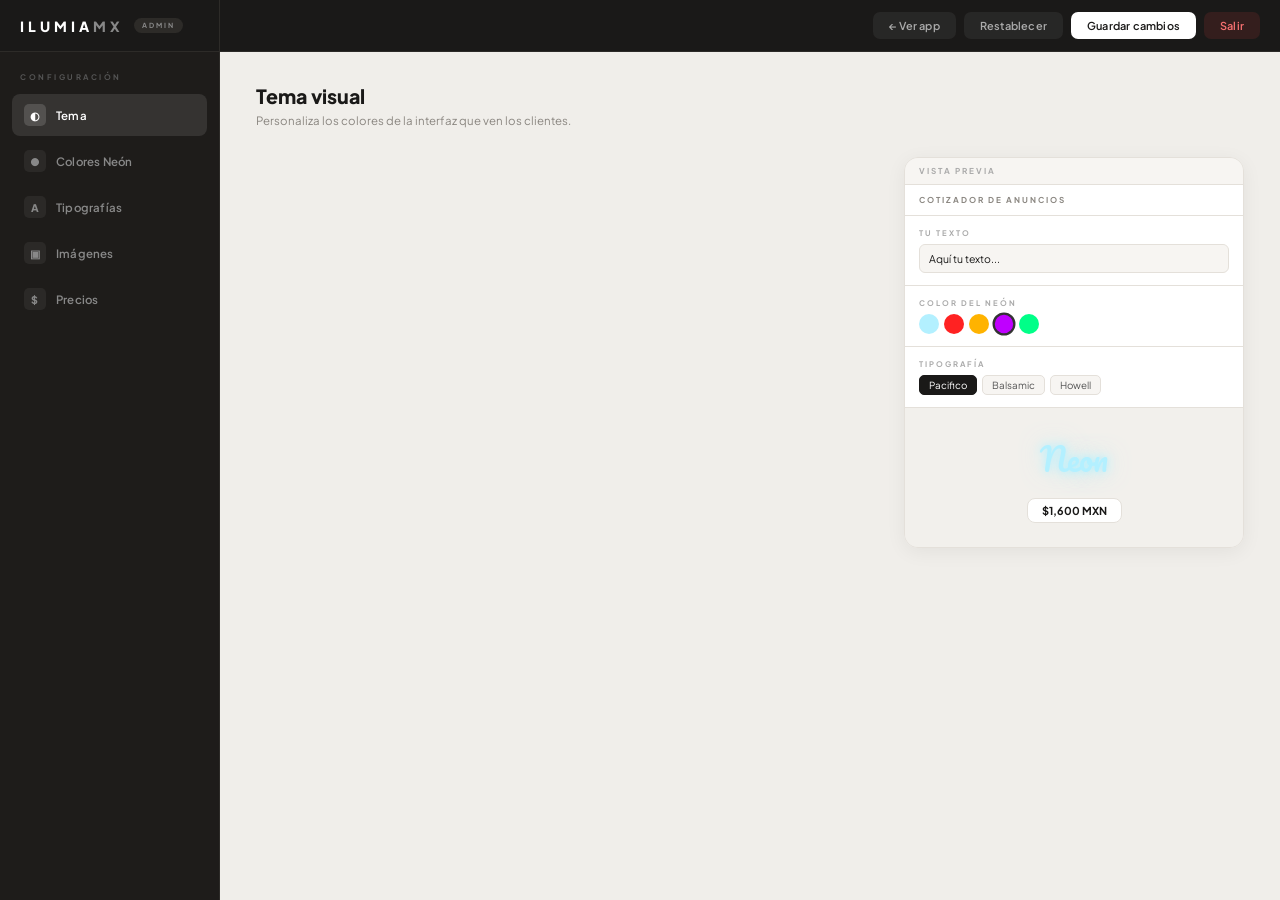
<file: adminpanel/index.html>
<!DOCTYPE html>
<html lang="es">
<head>
<meta charset="UTF-8">
<meta name="viewport" content="width=device-width, initial-scale=1.0">
<title>Panel Admin — IlumiaMX</title>
<link href="https://fonts.googleapis.com/css2?family=Allura&family=Alex+Brush&family=Amatic+SC:wght@400;700&family=Baloo+2:wght@700&family=Boogaloo&family=Cinzel+Decorative&family=Comfortaa:wght@300&family=Cookie&family=Courgette&family=Crafty+Girls&family=Dancing+Script:wght@400;700&family=Fredoka+One&family=Great+Vibes&family=IM+Fell+English:ital@1&family=Italianno&family=Kaushan+Script&family=Limelight&family=Lobster&family=Mea+Culpa&family=Medula+One&family=Mr+De+Haviland&family=Nunito:wght@300&family=Orbitron:wght@400&family=Pacifico&family=Parisienne&family=Permanent+Marker&family=Plus+Jakarta+Sans:wght@400;500;600;700;800&family=Poiret+One&family=Quicksand:wght@600&family=Raleway:wght@300&family=Redressed&family=Righteous&family=Rock+Salt&family=Russo+One&family=Sacramento&family=Satisfy&family=Shantell+Sans:wght@600&family=Titan+One&family=Yellowtail&family=Yeseva+One&family=Rye&display=swap" rel="stylesheet">
<link rel="stylesheet" href="admin.css">
<!-- Netlify Identity Widget (needed for logout + defense-in-depth check) -->
<script src="https://identity.netlify.com/v1/netlify-identity-widget.js"></script>
</head>
<body>

<!-- ── PANEL ──────────────────────────────────────── -->
<div id="adminPanel" class="admin-panel">

  <!-- Top bar -->
  <header class="topbar">
    <div class="topbar-brand">
      <span class="brand-logo">ILUMIA<em>MX</em></span>
      <span class="brand-badge">Admin</span>
    </div>
    <div class="topbar-actions">
      <a href="/" class="tbtn tbtn-ghost">← Ver app</a>
      <button id="btnReset" class="tbtn tbtn-ghost">Restablecer</button>
      <button id="btnSave"  class="tbtn tbtn-save">Guardar cambios</button>
      <button id="btnLogout" class="tbtn tbtn-logout">Salir</button>
    </div>
  </header>

  <!-- Workspace: sidebar + content -->
  <div class="workspace">

    <!-- Sidebar -->
    <nav class="sidebar" id="navTabs">
      <div class="sidebar-section-label">Configuración</div>
      <button class="ntab active" data-tab="tema">
        <span class="ntab-icon">◐</span>Tema
      </button>
      <button class="ntab" data-tab="colores">
        <span class="ntab-icon">●</span>Colores Neón
      </button>
      <button class="ntab" data-tab="fuentes">
        <span class="ntab-icon">A</span>Tipografías
      </button>
      <button class="ntab" data-tab="imagenes">
        <span class="ntab-icon">▣</span>Imágenes
      </button>
      <button class="ntab" data-tab="precios">
        <span class="ntab-icon">$</span>Precios
      </button>
    </nav>

    <!-- Main content -->
    <main class="content">

      <!-- ── TEMA ── -->
      <section class="tab-section active" data-tab="tema">
        <div class="page-header">
          <div>
            <h1>Tema visual</h1>
            <p>Personaliza los colores de la interfaz que ven los clientes.</p>
          </div>
        </div>
        <div class="tema-layout">
          <div class="theme-grid" id="themeGrid"></div>
          <div class="preview-box" id="themePreview">
            <div class="prev-label-top">Vista previa</div>
            <div class="prev-panel">
              <div class="prev-header">Cotizador de anuncios</div>
              <div class="prev-block">
                <div class="prev-label">TU TEXTO</div>
                <div class="prev-textarea">Aquí tu texto...</div>
              </div>
              <div class="prev-block">
                <div class="prev-label">COLOR DEL NEÓN</div>
                <div class="prev-swatches">
                  <div class="prev-sw" style="background:#b3f0ff"></div>
                  <div class="prev-sw" style="background:#ff2222"></div>
                  <div class="prev-sw" style="background:#ffb300"></div>
                  <div class="prev-sw active-sw" style="background:#bf00ff"></div>
                  <div class="prev-sw" style="background:#00ff88"></div>
                </div>
              </div>
              <div class="prev-block">
                <div class="prev-label">TIPOGRAFÍA</div>
                <div class="prev-font-row">
                  <div class="prev-fbtn prev-fbtn-on">Pacifico</div>
                  <div class="prev-fbtn">Balsamic</div>
                  <div class="prev-fbtn">Howell</div>
                </div>
              </div>
            </div>
            <div class="prev-canvas">
              <span class="prev-neon">Neon</span>
              <div class="prev-price-badge">$1,600 MXN</div>
            </div>
          </div>
        </div>
      </section>

      <!-- ── NEÓN ── -->
      <section class="tab-section" data-tab="colores">
        <div class="page-header">
          <div>
            <h1>Colores de neón</h1>
            <p>Define la paleta de colores disponibles para los clientes.</p>
          </div>
          <button class="btn-add" id="btnAddColor">+ Agregar color</button>
        </div>
        <div id="colorsList" class="colors-grid"></div>
      </section>

      <!-- ── FUENTES ── -->
      <section class="tab-section" data-tab="fuentes">
        <div class="page-header">
          <div>
            <h1>Tipografías</h1>
            <p>Administra las fuentes por categoría. Los clientes las ven en esos grupos.</p>
          </div>
        </div>
        <div id="fontTabsAdmin" class="font-tabs-admin"></div>
      </section>

      <!-- ── IMÁGENES ── -->
      <section class="tab-section" data-tab="imagenes">
        <div class="page-header">
          <div>
            <h1>Fondos de ambiente</h1>
            <p>Imágenes de pared que simulan el espacio donde irá el letrero.</p>
          </div>
          <button class="btn-add" id="btnAddWall">+ Agregar imagen</button>
        </div>
        <div id="wallsList" class="walls-grid"></div>
      </section>

      <!-- ── PRECIOS ── -->
      <section class="tab-section" data-tab="precios">
        <div class="page-header">
          <div>
            <h1>Precios</h1>
            <p>Niveles de precio según el área del letrero en cm².</p>
          </div>
          <button class="btn-add" id="btnAddPrice">+ Agregar nivel</button>
        </div>
        <div class="prices-layout">
          <div class="prices-left">
            <div class="prices-table-wrap">
              <table class="prices-table">
                <thead>
                  <tr>
                    <th>Tamaño</th>
                    <th>Área máx (cm²)</th>
                    <th>Precio (MXN)</th>
                    <th></th>
                  </tr>
                </thead>
                <tbody id="pricesList"></tbody>
              </table>
            </div>
          </div>
          <div class="prices-right">
            <div class="controller-card">
              <div class="ctrl-icon">📡</div>
              <div class="ctrl-info">
                <strong>Controlador RF</strong>
                <span>Precio adicional cuando el cliente activa el control inalámbrico</span>
              </div>
              <div class="ctrl-input-wrap">
                <span>$</span>
                <input type="number" id="controllerPriceInput" min="0" step="1">
                <span class="ctrl-currency">MXN</span>
              </div>
            </div>
            <div class="price-info-card">
              <p>💡 Los precios se calculan automáticamente según el área del letrero (ancho × alto en cm²). Si el letrero supera el mayor nivel, se muestra una opción de cotización especial.</p>
            </div>
          </div>
        </div>
      </section>

    </main>
  </div><!-- /workspace -->
</div><!-- /adminPanel -->

<div id="toast" class="toast" hidden></div>

<script>
  // ── Defense-in-depth: if Identity has no valid session, bounce to login.
  // The CDN redirect is the primary barrier; this is a secondary check.
  netlifyIdentity.on('init', user => {
    if (!user) window.location.replace('/adminpanel/acceso.html');
  });
</script>
<script src="admin.js"></script>
</body>
</html>
</file>
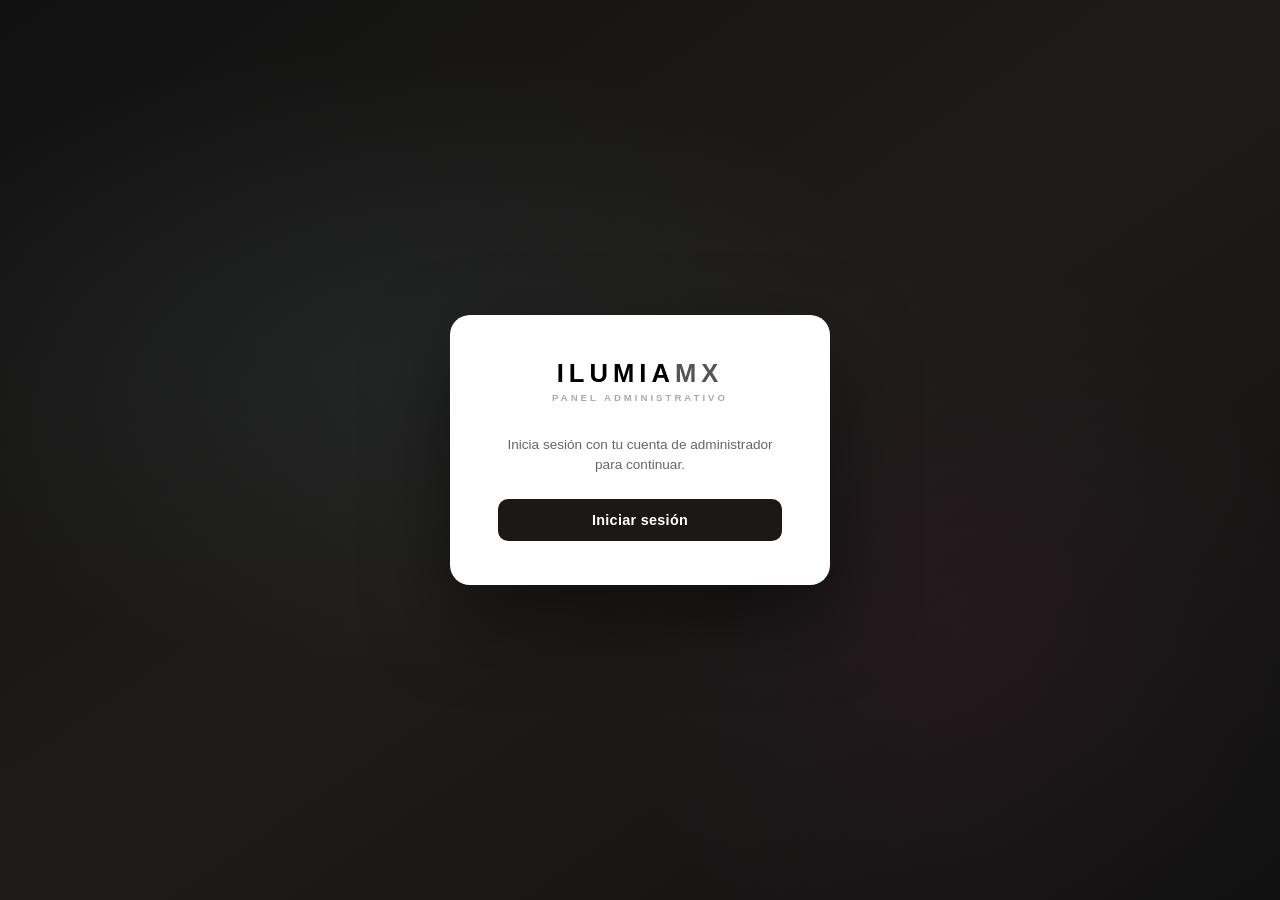
<file: adminpanel/acceso.html>
<!DOCTYPE html>
<html lang="es">
<head>
<meta charset="UTF-8">
<meta name="viewport" content="width=device-width, initial-scale=1.0">
<title>Acceso Admin — IlumiaMX</title>
<style>
  *{box-sizing:border-box;margin:0;padding:0;}
  html,body{height:100%;font-family:'Segoe UI',Arial,sans-serif;}
  body{
    display:flex;align-items:center;justify-content:center;
    min-height:100vh;
    background:linear-gradient(145deg,#111 0%,#1e1c1a 50%,#111 100%);
    position:relative;overflow:hidden;
  }
  body::before{
    content:'';position:absolute;inset:0;
    background:
      radial-gradient(ellipse 60% 50% at 30% 40%,rgba(179,240,255,.06) 0%,transparent 70%),
      radial-gradient(ellipse 40% 60% at 75% 70%,rgba(255,60,172,.05) 0%,transparent 70%);
    pointer-events:none;
  }
  .card{
    background:#fff;border-radius:20px;padding:44px 48px;width:380px;
    box-shadow:0 32px 80px rgba(0,0,0,.5);position:relative;text-align:center;
  }
  .logo{
    font-size:1.6rem;font-weight:800;letter-spacing:5px;text-transform:uppercase;
    margin-bottom:4px;
  }
  .logo em{color:#555;font-style:normal;}
  .sub{
    font-size:.6rem;font-weight:700;letter-spacing:3px;text-transform:uppercase;
    color:#aaa;margin-bottom:32px;
  }
  .desc{font-size:.85rem;color:#666;margin-bottom:24px;line-height:1.5;}
  .btn-login{
    width:100%;padding:13px 0;background:#1a1918;color:#fff;border:none;
    border-radius:10px;font-size:.9rem;font-weight:700;cursor:pointer;
    transition:.2s;font-family:inherit;letter-spacing:.3px;
  }
  .btn-login:hover{background:#333;transform:translateY(-1px);box-shadow:0 6px 20px rgba(0,0,0,.2);}
  .btn-login:active{transform:none;box-shadow:none;}
  .error{
    font-size:.8rem;color:#dc2626;margin-top:14px;padding:9px 13px;
    border-radius:8px;background:#fff5f5;border:1px solid #fecaca;display:none;
  }
  .error.show{display:block;}
</style>
<!-- Netlify Identity Widget -->
<script src="https://identity.netlify.com/v1/netlify-identity-widget.js"></script>
</head>
<body>
<div class="card">
  <div class="logo">ILUMIA<em>MX</em></div>
  <div class="sub">Panel Administrativo</div>
  <p class="desc">Inicia sesión con tu cuenta de administrador para continuar.</p>
  <button class="btn-login" id="btnAcceso">Iniciar sesión</button>
  <div class="error" id="errorMsg">No tienes permisos de administrador.</div>
</div>

<script>
  // Si ya hay sesión válida con rol admin, redirigir directo
  netlifyIdentity.on('init', user => {
    if (user) window.location.replace('/adminpanel');
  });

  // Después de login exitoso, redirigir al panel
  // El CDN validará el JWT; si no tiene rol "admin" regresará aquí
  netlifyIdentity.on('login', user => {
    const roles = user?.app_metadata?.roles || [];
    if (roles.includes('admin')) {
      window.location.replace('/adminpanel');
    } else {
      netlifyIdentity.logout();
      document.getElementById('errorMsg').classList.add('show');
    }
  });

  netlifyIdentity.on('error', () => {
    document.getElementById('errorMsg').textContent = 'Error al conectar con el servicio de autenticación.';
    document.getElementById('errorMsg').classList.add('show');
  });

  document.getElementById('btnAcceso').addEventListener('click', () => {
    netlifyIdentity.open('login');
  });
</script>
</body>
</html>
</file>
<file: adminpanel/admin.css>
/* ── Reset & base ───────────────────────────────────── */
*{box-sizing:border-box;margin:0;padding:0;}
html,body{height:100%;font-family:'Plus Jakarta Sans',sans-serif;font-size:14px;color:#1a1918;}
[hidden]{display:none!important;}


/* ── PANEL LAYOUT ───────────────────────────────────── */
.admin-panel{width:100%;height:100vh;display:flex;flex-direction:column;background:#f0eeea;}

/* Top bar */
.topbar{
  height:52px;flex-shrink:0;
  background:#1a1918;
  display:flex;align-items:center;justify-content:space-between;
  padding:0 20px 0 0;
  border-bottom:1px solid #2d2b28;
}
.topbar-brand{
  display:flex;align-items:center;gap:10px;
  padding:0 20px;height:100%;border-right:1px solid #2d2b28;
  width:220px;flex-shrink:0;
}
.brand-logo{
  font-size:1rem;font-weight:800;letter-spacing:4px;text-transform:uppercase;color:#fff;
}
.brand-logo em{color:#888;font-style:normal;}
.brand-badge{
  font-size:.5rem;font-weight:700;letter-spacing:2px;text-transform:uppercase;
  background:#2d2b28;color:#888;padding:3px 8px;border-radius:20px;
}
.topbar-actions{display:flex;align-items:center;gap:8px;}
.tbtn{
  border:none;cursor:pointer;font-family:inherit;font-size:.78rem;font-weight:600;
  padding:7px 16px;border-radius:7px;transition:.18s;letter-spacing:.2px;
}
.tbtn-ghost{background:rgba(255,255,255,.06);color:#aaa;}
.tbtn-ghost:hover{background:rgba(255,255,255,.12);color:#fff;}
.tbtn-save{background:#fff;color:#1a1918;}
.tbtn-save:hover{background:#eee;}
.tbtn-logout{background:rgba(239,68,68,.12);color:#f87171;}
.tbtn-logout:hover{background:rgba(239,68,68,.22);color:#fca5a5;}
a.tbtn{text-decoration:none;}

/* Workspace */
.workspace{flex:1;display:flex;overflow:hidden;}

/* Sidebar */
.sidebar{
  width:220px;flex-shrink:0;
  background:#1e1c1a;
  padding:20px 12px;
  display:flex;flex-direction:column;gap:4px;
  overflow-y:auto;border-right:1px solid #2d2b28;
}
.sidebar-section-label{
  font-size:.55rem;font-weight:700;letter-spacing:2.5px;text-transform:uppercase;
  color:#555;padding:0 8px;margin-bottom:8px;
}
.ntab{
  display:flex;align-items:center;gap:10px;
  width:100%;background:none;border:none;
  color:#888;font-family:inherit;font-size:.82rem;font-weight:600;
  padding:10px 12px;border-radius:8px;cursor:pointer;
  transition:.18s;text-align:left;letter-spacing:.2px;
}
.ntab:hover{background:rgba(255,255,255,.06);color:#ccc;}
.ntab.active{background:rgba(255,255,255,.1);color:#fff;}
.ntab-icon{
  width:22px;height:22px;display:flex;align-items:center;justify-content:center;
  font-size:.75rem;font-weight:800;font-style:normal;flex-shrink:0;
  background:rgba(255,255,255,.06);border-radius:5px;color:#888;
}
.ntab.active .ntab-icon{background:rgba(255,255,255,.15);color:#fff;}

/* Main content */
.content{flex:1;overflow-y:auto;padding:32px 36px;}

/* ── SECTIONS ───────────────────────────────────────── */
.tab-section{display:none;}
.tab-section.active{display:block;}
.page-header{
  display:flex;align-items:flex-start;justify-content:space-between;
  margin-bottom:28px;gap:16px;
}
.page-header h1{font-size:1.4rem;font-weight:800;color:#1a1918;margin-bottom:4px;}
.page-header p{font-size:.82rem;color:#8a8680;line-height:1.5;}

/* ── TEMA ───────────────────────────────────────────── */
.tema-layout{display:grid;grid-template-columns:1fr 340px;gap:24px;align-items:start;}

.theme-grid{
  display:grid;grid-template-columns:repeat(2,1fr);gap:12px;
}
.theme-item{
  background:#fff;border-radius:12px;padding:16px;
  border:1.5px solid #e4e0da;transition:.18s;
}
.theme-item:hover{border-color:#ccc;}
.theme-item label{
  display:block;font-size:.62rem;font-weight:700;letter-spacing:1.5px;
  text-transform:uppercase;color:#aaa;margin-bottom:10px;
}
.theme-color-row{display:flex;align-items:center;gap:8px;}
.theme-color-row input[type=color]{
  width:40px;height:40px;border:2px solid #e4e0da;border-radius:8px;
  cursor:pointer;padding:2px;background:#fff;flex-shrink:0;
}
.theme-color-row input[type=text]{
  flex:1;padding:9px 12px;border:1.5px solid #e4e0da;border-radius:8px;
  font-size:.82rem;font-family:monospace;outline:none;background:#fafaf9;
}
.theme-color-row input[type=text]:focus{border-color:#1a1918;}

/* Preview box */
.preview-box{
  border-radius:14px;overflow:hidden;border:1.5px solid #e4e0da;
  box-shadow:0 4px 20px rgba(0,0,0,.06);position:sticky;top:0;
}
.prev-label-top{
  padding:8px 14px;font-size:.58rem;font-weight:700;letter-spacing:2px;
  text-transform:uppercase;color:#aaa;background:#f7f5f2;
  border-bottom:1px solid #e4e0da;
}
.prev-panel{background:#fff;}
.prev-header{
  padding:10px 14px;font-size:.58rem;font-weight:700;letter-spacing:2px;
  text-transform:uppercase;color:#8a8680;border-bottom:1px solid #e4e0da;
}
.prev-block{padding:12px 14px;border-bottom:1px solid #e4e0da;}
.prev-label{font-size:.55rem;font-weight:700;letter-spacing:2px;text-transform:uppercase;color:#aaa;margin-bottom:6px;}
.prev-textarea{
  background:#f7f5f2;border:1.5px solid #e4e0da;border-radius:6px;
  padding:7px 9px;font-size:.75rem;color:#1a1918;
}
.prev-swatches{display:flex;gap:5px;flex-wrap:wrap;}
.prev-sw{width:20px;height:20px;border-radius:50%;border:2px solid transparent;}
.prev-sw.active-sw{border-color:#333;transform:scale(1.15);}
.prev-font-row{display:flex;gap:5px;flex-wrap:wrap;}
.prev-fbtn{
  padding:3px 9px;border-radius:5px;font-size:.7rem;background:#f7f5f2;
  border:1.5px solid #e4e0da;color:#555;
}
.prev-fbtn-on{background:#1a1918;color:#fff;border-color:#1a1918;}
.prev-canvas{
  background:#f2f0ec;padding:24px 14px;display:flex;flex-direction:column;
  align-items:center;justify-content:center;gap:12px;min-height:100px;
}
.prev-neon{
  font-family:'Pacifico',cursive;font-size:2.2rem;color:#b3f0ff;
  text-shadow:0 0 8px #b3f0ff,0 0 22px rgba(179,240,255,.7);
}
.prev-price-badge{
  background:#fff;border:1.5px solid #e4e0da;border-radius:8px;
  padding:5px 14px;font-size:.78rem;font-weight:700;color:#1a1918;
}

/* ── COLORES NEÓN ───────────────────────────────────── */
.colors-grid{
  display:grid;grid-template-columns:repeat(auto-fill,minmax(160px,1fr));
  gap:14px;margin-bottom:0;
}
.color-item{
  background:#fff;border:1.5px solid #e4e0da;border-radius:14px;
  padding:16px;display:flex;flex-direction:column;align-items:center;gap:10px;
  transition:.18s;
}
.color-item:hover{box-shadow:0 4px 16px rgba(0,0,0,.08);transform:translateY(-2px);}
.color-swatch-big{
  width:64px;height:64px;border-radius:50%;border:3px solid rgba(0,0,0,.08);
  box-shadow:0 0 0 4px rgba(0,0,0,.04);cursor:pointer;flex-shrink:0;
  transition:.18s;
}
.color-swatch-big:hover{transform:scale(1.08);}
input.color-picker-hidden{
  width:0;height:0;opacity:0;position:absolute;pointer-events:none;
}
.color-item input[type=text]{
  width:100%;padding:7px 10px;border:1.5px solid #e4e0da;border-radius:8px;
  font-size:.8rem;font-family:inherit;outline:none;text-align:center;
}
.color-item input[type=text]:focus{border-color:#1a1918;}
.btn-del-color{
  background:none;border:none;color:#ddd;cursor:pointer;font-size:1rem;
  padding:2px 6px;border-radius:6px;transition:.18s;align-self:flex-end;
}
.btn-del-color:hover{color:#ef4444;background:#fff5f5;}

/* ── FUENTES ────────────────────────────────────────── */
.font-tabs-admin{
  display:grid;grid-template-columns:repeat(auto-fill,minmax(280px,1fr));
  gap:16px;
}
.font-tab-group{
  background:#fff;border:1.5px solid #e4e0da;border-radius:14px;
  overflow:hidden;display:flex;flex-direction:column;
}
.font-tab-header{
  display:flex;align-items:center;gap:10px;
  padding:14px 16px;background:#fafaf9;border-bottom:1px solid #e4e0da;
}
.font-tab-header input{
  flex:1;font-size:.88rem;font-weight:700;font-family:inherit;
  border:1.5px solid #e4e0da;border-radius:8px;padding:5px 10px;
  outline:none;background:#fff;
}
.font-tab-header input:focus{border-color:#1a1918;}
.tab-count{font-size:.68rem;color:#aaa;white-space:nowrap;}
.font-items{padding:8px;display:flex;flex-direction:column;gap:4px;flex:1;}
.font-item{
  display:flex;align-items:center;gap:8px;padding:8px 10px;
  border-radius:8px;background:#fafaf9;border:1.5px solid #f0eeea;
  transition:.18s;
}
.font-item:hover{border-color:#e4e0da;background:#fff;}
.font-preview{flex:1;font-size:1.1rem;overflow:hidden;text-overflow:ellipsis;white-space:nowrap;}
.font-key{
  font-size:.62rem;color:#bbb;font-family:monospace;white-space:nowrap;
  flex-shrink:0;max-width:90px;overflow:hidden;text-overflow:ellipsis;
}
.font-label-input{
  width:90px;padding:4px 8px;border:1.5px solid #e4e0da;border-radius:6px;
  font-size:.72rem;font-family:inherit;outline:none;flex-shrink:0;
}
.font-label-input:focus{border-color:#1a1918;}
.font-add-row{
  padding:10px;border-top:1px solid #f0eeea;
  display:flex;gap:6px;align-items:center;
}
.font-add-row select{
  flex:1;padding:7px 8px;border:1.5px solid #e4e0da;border-radius:7px;
  font-family:inherit;font-size:.78rem;outline:none;background:#fff;min-width:0;
}
.font-add-row select:focus{border-color:#1a1918;}
.font-add-row input{
  width:80px;padding:7px 8px;border:1.5px solid #e4e0da;border-radius:7px;
  font-size:.78rem;font-family:inherit;outline:none;flex-shrink:0;
}
.font-add-row input:focus{border-color:#1a1918;}

/* ── IMÁGENES ───────────────────────────────────────── */
.walls-grid{
  display:grid;grid-template-columns:repeat(auto-fill,minmax(280px,1fr));
  gap:16px;
}
.wall-item{
  background:#fff;border:1.5px solid #e4e0da;border-radius:14px;
  overflow:hidden;display:flex;flex-direction:column;transition:.18s;
}
.wall-item:hover{box-shadow:0 6px 24px rgba(0,0,0,.08);transform:translateY(-2px);}
.wall-thumb-wrap{
  position:relative;height:140px;background:#f0eeea;overflow:hidden;
}
.wall-thumb-img{
  width:100%;height:100%;object-fit:cover;display:block;
}
.wall-thumb-empty{
  width:100%;height:100%;display:flex;align-items:center;justify-content:center;
  font-size:.72rem;color:#bbb;flex-direction:column;gap:6px;
}
.wall-thumb-empty::before{content:'▣';font-size:2rem;opacity:.3;}
.wall-overlay-badge{
  position:absolute;bottom:8px;right:8px;
  background:rgba(0,0,0,.6);color:#fff;font-size:.65rem;
  padding:3px 8px;border-radius:20px;backdrop-filter:blur(4px);
}
.wall-body{padding:14px;display:flex;flex-direction:column;gap:8px;flex:1;}
.wall-input-row{display:flex;flex-direction:column;gap:4px;}
.wall-input-label{font-size:.6rem;font-weight:700;letter-spacing:1px;text-transform:uppercase;color:#aaa;}
.wall-body input[type=text]{
  padding:7px 10px;border:1.5px solid #e4e0da;border-radius:8px;
  font-size:.8rem;font-family:inherit;outline:none;width:100%;background:#fafaf9;
}
.wall-body input[type=text]:focus{border-color:#1a1918;background:#fff;}
.wall-overlay-row{display:flex;align-items:center;gap:10px;margin-top:2px;}
.wall-overlay-row label{font-size:.62rem;color:#aaa;white-space:nowrap;}
.wall-overlay-row input[type=range]{flex:1;}
.wall-overlay-val{font-size:.72rem;font-weight:700;color:#555;width:32px;text-align:right;}
.wall-footer{
  display:flex;align-items:center;justify-content:flex-end;
  padding:10px 14px;border-top:1px solid #f0eeea;
}

/* ── PRECIOS ────────────────────────────────────────── */
.prices-layout{display:grid;grid-template-columns:1fr 300px;gap:24px;align-items:start;}
.prices-table-wrap{
  background:#fff;border:1.5px solid #e4e0da;border-radius:14px;
  overflow:hidden;
}
.prices-table{width:100%;border-collapse:collapse;}
.prices-table th{
  padding:12px 16px;font-size:.62rem;font-weight:700;letter-spacing:1.5px;
  text-transform:uppercase;color:#aaa;text-align:left;
  background:#fafaf9;border-bottom:1.5px solid #e4e0da;
}
.prices-table td{padding:10px 10px;border-bottom:1px solid #f7f5f2;}
.prices-table tr:last-child td{border-bottom:none;}
.prices-table input{
  width:100%;padding:7px 10px;border:1.5px solid #e4e0da;border-radius:8px;
  font-size:.85rem;font-family:inherit;outline:none;background:#fafaf9;
}
.prices-table input:focus{border-color:#1a1918;background:#fff;}

.prices-right{display:flex;flex-direction:column;gap:14px;}
.controller-card{
  background:#fff;border:1.5px solid #e4e0da;border-radius:14px;
  padding:20px;display:flex;flex-direction:column;gap:14px;
}
.ctrl-icon{font-size:2rem;text-align:center;}
.ctrl-info strong{display:block;font-size:.9rem;font-weight:700;margin-bottom:4px;}
.ctrl-info span{font-size:.78rem;color:#8a8680;line-height:1.4;}
.ctrl-input-wrap{
  display:flex;align-items:center;gap:8px;
  background:#fafaf9;border:1.5px solid #e4e0da;border-radius:10px;
  padding:8px 14px;
}
.ctrl-input-wrap span{font-size:.9rem;font-weight:700;color:#555;}
.ctrl-input-wrap input{
  flex:1;border:none;background:none;font-size:1.1rem;font-weight:700;
  font-family:inherit;outline:none;text-align:center;min-width:0;
}
.ctrl-currency{font-size:.72rem;color:#aaa;white-space:nowrap;}
.price-info-card{
  background:#fffbeb;border:1.5px solid #fde68a;border-radius:14px;
  padding:16px;font-size:.78rem;color:#92400e;line-height:1.6;
}

/* ── SHARED ─────────────────────────────────────────── */
.btn-add{
  display:inline-flex;align-items:center;gap:6px;padding:9px 18px;
  background:#1a1918;color:#fff;border:none;border-radius:9px;
  font-family:inherit;font-size:.8rem;font-weight:700;cursor:pointer;
  transition:.18s;letter-spacing:.3px;flex-shrink:0;
}
.btn-add:hover{background:#333;transform:translateY(-1px);box-shadow:0 4px 14px rgba(0,0,0,.18);}
.btn-del{
  background:none;border:1.5px solid #f0eeea;border-radius:7px;
  color:#ccc;font-size:.8rem;padding:5px 10px;cursor:pointer;
  transition:.18s;font-family:inherit;flex-shrink:0;
}
.btn-del:hover{background:#fff5f5;border-color:#fecaca;color:#ef4444;}
.btn-small{
  background:#f7f5f2;border:1.5px solid #e4e0da;border-radius:7px;
  font-size:.75rem;padding:6px 10px;cursor:pointer;transition:.18s;
  font-family:inherit;color:#555;flex-shrink:0;white-space:nowrap;
}
.btn-small:hover{background:#ece9e5;border-color:#ccc;}

/* ── TOAST ──────────────────────────────────────────── */
.toast{
  position:fixed;bottom:28px;left:50%;transform:translateX(-50%);
  background:#1a1918;color:#fff;padding:12px 22px;border-radius:10px;
  font-size:.85rem;font-weight:600;z-index:999;
  box-shadow:0 8px 30px rgba(0,0,0,.3);
  animation:toastIn .25s ease;
}
@keyframes toastIn{
  from{opacity:0;transform:translateX(-50%) translateY(10px);}
  to{opacity:1;transform:translateX(-50%) translateY(0);}
}

/* ── RESPONSIVE ─────────────────────────────────────── */
@media(max-width:900px){
  .tema-layout{grid-template-columns:1fr;}
  .preview-box{position:static;}
  .prices-layout{grid-template-columns:1fr;}
}
@media(max-width:700px){
  .sidebar{width:180px;}
  .topbar-brand{width:180px;}
  .content{padding:20px 16px;}
  .theme-grid{grid-template-columns:1fr;}
  .colors-grid{grid-template-columns:repeat(auto-fill,minmax(130px,1fr));}
  .walls-grid{grid-template-columns:1fr;}
  .font-tabs-admin{grid-template-columns:1fr;}
}
@media(max-width:520px){
  .sidebar{display:none;}
  .topbar-brand{display:none;}
}
</file>
